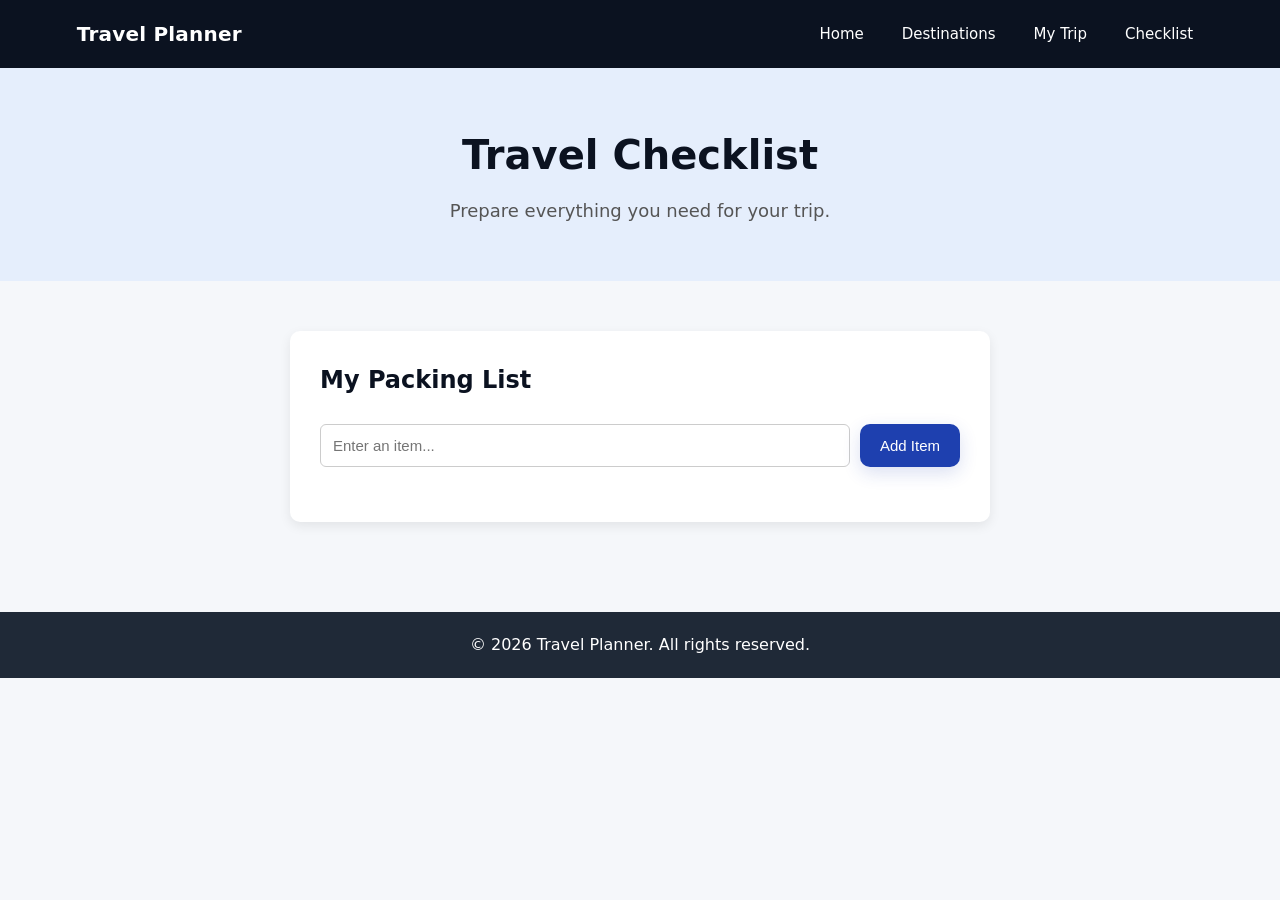
<file: checklist.html>
<!DOCTYPE html>
<html lang="en">
<head>
    <meta charset="UTF-8">
    <meta name="viewport" content="width=device-width, initial-scale=1.0">
    <title>Checklist - Travel Planner</title>

    <link rel="stylesheet" href="style.css">
</head>

<body>

    <!-- Navigation Bar -->
    <header>
        <nav class="navbar">
            <h2>Travel Planner</h2>

            <div class="nav-links">
                <a href="index.html">Home</a>
                <a href="destinations.html">Destinations</a>
                <a href="trip.html">My Trip</a>
                <a href="checklist.html">Checklist</a>
            </div>
        </nav>
    </header>


    <!-- Page Heading -->
    <section class="page-heading">
        <h1>Travel Checklist</h1>
        <p>Prepare everything you need for your trip.</p>
    </section>


    <!-- Checklist Section -->
    <section class="checklist-section">

        <div class="checklist-container">

            <h2>My Packing List</h2>

            <div class="checklist-input">
                <input
                    type="text"
                    id="checklistInput"
                    placeholder="Enter an item..."
                >

                <button onclick="addChecklistItem()">
                    Add Item
                </button>
            </div>

            <ul id="checklist"></ul>

        </div>

    </section>


    <!-- Footer -->
    <footer>
        <p>© 2026 Travel Planner. All rights reserved.</p>
    </footer>


    <script src="script.js"></script>

</body>
</html>
</file>
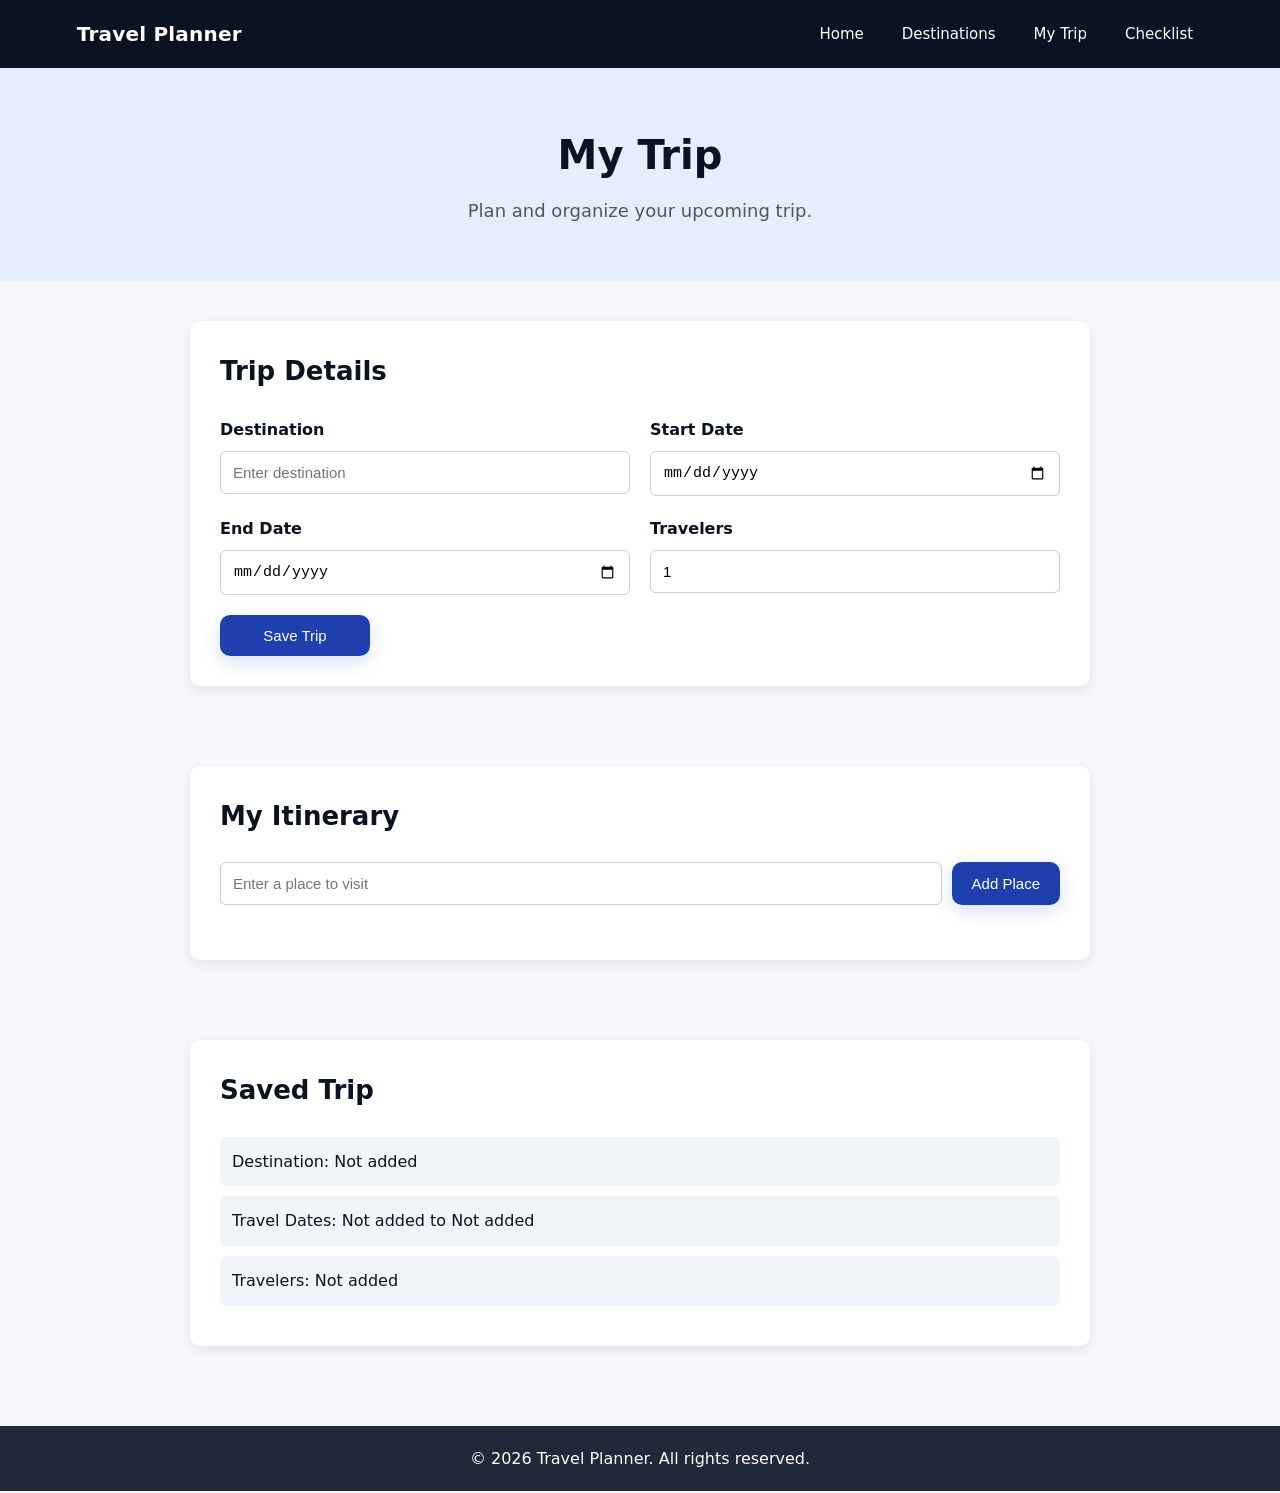
<file: trip.html>
<!DOCTYPE html>
<html lang="en">
<head>
    <meta charset="UTF-8">
    <meta name="viewport" content="width=device-width, initial-scale=1.0">
    <title>My Trip - Travel Planner</title>

    <link rel="stylesheet" href="style.css">
</head>

<body>

    <!-- Navigation Bar -->
    <header>
        <nav class="navbar">
            <h2>Travel Planner</h2>

            <div class="nav-links">
                <a href="index.html">Home</a>
                <a href="destinations.html">Destinations</a>
                <a href="trip.html">My Trip</a>
                <a href="checklist.html">Checklist</a>
            </div>
        </nav>
    </header>


    <!-- Page Heading -->
    <section class="page-heading">
        <h1>My Trip</h1>
        <p>Plan and organize your upcoming trip.</p>
    </section>


    <!-- Trip Details -->
    <section class="trip-section">

        <div class="trip-container">

            <h2>Trip Details</h2>

            <div class="trip-form">

                <div class="form-group">
                    <label for="tripDestination">Destination</label>
                    <input
                        type="text"
                        id="tripDestination"
                        placeholder="Enter destination"
                    >
                </div>

                <div class="form-group">
                    <label for="startDate">Start Date</label>
                    <input type="date" id="startDate">
                </div>

                <div class="form-group">
                    <label for="endDate">End Date</label>
                    <input type="date" id="endDate">
                </div>

                <div class="form-group">
                    <label for="travelerCount">Travelers</label>
                    <input
                        type="number"
                        id="travelerCount"
                        min="1"
                        value="1"
                    >
                </div>

                <button type="button" onclick="saveTrip()">
                    Save Trip
                </button>

            </div>

        </div>

    </section>


    <!-- Itinerary -->
    <section class="itinerary-section">

        <div class="itinerary-container">

            <h2>My Itinerary</h2>

            <div class="itinerary-input">

                <input
                    type="text"
                    id="placeInput"
                    placeholder="Enter a place to visit"
                >

                <button type="button" onclick="addPlace()">
                    Add Place
                </button>

            </div>

            <ul id="placeList"></ul>

        </div>

    </section>


    <!-- Saved Trip -->
    <section class="saved-trip">

        <div class="saved-trip-container">

            <h2>Saved Trip</h2>

            <p id="savedDestination">Destination: Not added</p>
            <p id="savedDates">Travel Dates: Not added</p>
            <p id="savedTravelers">Travelers: Not added</p>

        </div>

    </section>


    <!-- Footer -->
    <footer>
        <p>© 2026 Travel Planner. All rights reserved.</p>
    </footer>


    <script src="script.js"></script>

</body>
</html>
</file>
<file: style.css>
/* =========================
   General
========================= */

* {
    margin: 0;
    padding: 0;
    box-sizing: border-box;
}

:root {
    --bg: #f5f7fa;
    --text: #0b1220;
    --muted: #6b7280;
    --accent: #60a5fa;
    --primary: #1e40af; /* slightly deeper primary for improved contrast */
    --nav-bg: #0b1220;
    --focus: rgba(96,165,250,0.22);
}

body {
    font-family: 'Inter', system-ui, -apple-system, 'Segoe UI', Roboto, 'Helvetica Neue', Arial, sans-serif;
    background-color: var(--bg);
    color: var(--text);
    line-height: 1.6;
    -webkit-font-smoothing: antialiased;
    -moz-osx-font-smoothing: grayscale;
}

a {
    text-decoration: none;
}

button,
.btn {
    cursor: pointer;
}


/* =========================
   Navigation
========================= */

/* Skip link for keyboard users */
.skip-link {
    position: absolute;
    left: -999px;
    top: 8px;
    background: white;
    color: var(--nav-bg);
    padding: 8px 12px;
    border-radius: 6px;
    z-index: 60;
    font-weight: 600;
    box-shadow: 0 6px 18px rgba(0,0,0,0.08);
}
.skip-link:focus {
    left: 12px;
    top: 12px;
    outline: none;
}

.navbar {
    background-color: var(--nav-bg);
    color: white;
    display: flex;
    justify-content: space-between;
    align-items: center;
    padding: 14px 6%;
    gap: 12px;
    position: relative;
}

.navbar h2 {
    font-size: 20px;
    font-weight: 700;
    letter-spacing: 0.2px;
}

/* mobile toggle button (hidden on larger screens) */
.nav-toggle {
    display: none;
    background: transparent;
    border: none;
    width: 44px;
    height: 44px;
    align-items: center;
    justify-content: center;
    cursor: pointer;
    color: white;
}

.nav-toggle:focus { outline: 3px solid var(--focus); border-radius: 6px; }

.nav-toggle .hamburger {
    display: block;
    width: 22px;
    height: 2px;
    background: white;
    position: relative;
    transition: background .2s ease;
}

.nav-toggle .hamburger::before,
.nav-toggle .hamburger::after {
    content: "";
    position: absolute;
    left: 0;
    width: 22px;
    height: 2px;
    background: white;
    transition: transform .28s cubic-bezier(.2,.9,.2,1), opacity .18s ease;
}

.nav-toggle .hamburger::before { top: -7px; }
.nav-toggle .hamburger::after { top: 7px; }

/* open state for hamburger -> X */
.nav-toggle.open .hamburger { background: transparent; }
.nav-toggle.open .hamburger::before { transform: translateY(7px) rotate(45deg); }
.nav-toggle.open .hamburger::after { transform: translateY(-7px) rotate(-45deg); }

.nav-links {
    display: flex;
    gap: 18px;
    align-items: center;
}

.nav-links a {
    color: white;
    font-size: 15px;
    padding: 8px 10px;
    border-radius: 6px;
}

.nav-links a:hover,
.nav-links a:focus {
    color: var(--accent);
    outline: none;
    background: rgba(255,255,255,0.04);
}

/* when the nav is opened on mobile we'll add the "open" class to the nav-links */
.nav-links.open {
    display: flex;
}


/* =========================
   Home Hero
========================= */

.hero {
    min-height: 520px;

    background-image:
        linear-gradient(
            rgba(3, 7, 18, 0.45),
            rgba(3, 7, 18, 0.3)
        ),
        url("https://images.unsplash.com/photo-1500534623283-312aade485b7?auto=format&fit=crop&w=1600&q=80");

    background-size: cover;
    background-position: center;

    display: flex;
    justify-content: center;
    align-items: center;

    text-align: center;
    color: white;
}

.hero-content {
    max-width: 820px;
    padding: 36px;
    background: linear-gradient(180deg, rgba(255,255,255,0.03), rgba(255,255,255,0));
    border-radius: 12px;
}

.hero-content h1 {
    font-size: 48px;
    margin-bottom: 14px;
    font-weight: 700;
}

.hero-content p {
    font-size: 18px;
    margin-bottom: 22px;
    color: rgba(255,255,255,0.9);
}


/* =========================
   Buttons
========================= */

.btn,
button {
    background-color: var(--primary);
    color: white;
    border: none;
    padding: 12px 20px;
    border-radius: 10px;
    font-size: 15px;
    box-shadow: 0 6px 18px rgba(30,64,175,0.16);
    transition: transform .14s ease, box-shadow .14s ease, background-color .14s ease;
}

.btn:hover,
button:hover {
    background-color: #153e8a;
    transform: translateY(-3px);
    box-shadow: 0 10px 24px rgba(21,61,138,0.22);
}

button:focus,
.btn:focus { outline: 3px solid var(--focus); border-radius: 10px; }

/* small secondary button style */
.btn.secondary { background: white; color: var(--primary); border: 1px solid rgba(30,64,175,0.10); box-shadow: none; }

/* Respect reduced motion */
@media (prefers-reduced-motion: reduce) {
    .btn, button, .destination-card, .planner-form button { transition: none !important; transform: none !important; }
    .nav-toggle .hamburger::before, .nav-toggle .hamburger::after { transition: none !important; }
}



/* =========================
   Form
========================= */

.form-group {
    display: flex;
    flex-direction: column;
    text-align: left;
}

.form-group label {
    margin-bottom: 8px;
    font-weight: bold;
}

.form-group input {
    padding: 12px;
    border: 1px solid #ccc;
    border-radius: 6px;
    font-size: 15px;
}


/* =========================
   Home Planner
========================= */

.planner {
    background-color: white;
    padding: 50px 8%;
    text-align: center;
}

.planner h2 {
    font-size: 30px;
    margin-bottom: 30px;
}

.planner-form {
    max-width: 1000px;
    margin: auto;

    display: grid;
    grid-template-columns: repeat(3, 1fr);
    gap: 20px;
    align-items: end;
}

.planner-form button {
    grid-column: 1 / -1;
    width: 220px;
    justify-self: center;
}

#planMessage {
    margin-top: 20px;
    font-weight: bold;
}


/* =========================
   Popular Destinations
========================= */

.popular {
    padding: 50px 8%;
}

.popular h2 {
    text-align: center;
    font-size: 30px;
    margin-bottom: 35px;
}

.destination-container {
    display: grid;
    grid-template-columns: repeat(3, 1fr);
    gap: 25px;
}

.destination-card {
    background-color: white;
    border-radius: 12px;
    overflow: hidden;

    box-shadow: 0 8px 24px rgba(15, 23, 36, 0.06);

    transition: transform 0.28s cubic-bezier(.2,.9,.2,1), box-shadow 0.28s;
}

.destination-card:hover {
    transform: translateY(-8px) scale(1.01);
    box-shadow: 0 18px 40px rgba(15,23,36,0.12);
}

.destination-card img {
    width: 100%;
    height: 190px;
    object-fit: cover;
}

.destination-card h3 {
    font-size: 20px;
    margin: 14px 18px 6px;
}

.destination-card p {
    margin: 0 18px 18px;
    color: var(--muted);
    font-size: 14px;
}


/* =========================
   Page Heading
========================= */

.page-heading {
    background-color: #e5eefc;
    text-align: center;
    padding: 55px 20px;
}

.page-heading h1 {
    font-size: 40px;
    margin-bottom: 10px;
}

.page-heading p {
    color: #555;
    font-size: 18px;
}


/* =========================
   Trip Page
========================= */

.trip-section,
.itinerary-section,
.saved-trip {
    padding: 40px 8%;
}

.trip-container,
.itinerary-container,
.saved-trip-container {
    background-color: white;
    max-width: 900px;
    margin: auto;
    padding: 30px;
    border-radius: 10px;

    box-shadow: 0 4px 12px rgba(0, 0, 0, 0.08);
}

.trip-container h2,
.itinerary-container h2,
.saved-trip-container h2 {
    margin-bottom: 25px;
    font-size: 26px;
}

.trip-form {
    display: grid;
    grid-template-columns: repeat(2, 1fr);
    gap: 20px;
}

.trip-form button {
    grid-column: 1 / -1;
    width: 150px;
}


/* =========================
   Itinerary
========================= */

.itinerary-input {
    display: flex;
    gap: 10px;
    margin-bottom: 25px;
}

.itinerary-input input {
    flex: 1;
    padding: 12px;

    border: 1px solid #ccc;
    border-radius: 6px;

    font-size: 15px;
}

#placeList {
    list-style: none;
}

#placeList li {
    background-color: #f1f5f9;
    padding: 12px 15px;
    margin-bottom: 10px;

    border-radius: 6px;

    display: flex;
    justify-content: space-between;
    align-items: center;
}

#placeList li button {
    background-color: #dc2626;
    padding: 7px 12px;
    font-size: 13px;
}

#placeList li button:hover {
    background-color: #b91c1c;
}


/* =========================
   Saved Trip
========================= */

.saved-trip-container p {
    background-color: #f1f5f9;
    padding: 12px;
    margin-bottom: 10px;
    border-radius: 6px;
}


/* =========================
   Checklist
========================= */

.checklist-section {
    padding: 50px 8%;
}

.checklist-container {
    max-width: 700px;
    margin: auto;

    background-color: white;
    padding: 30px;

    border-radius: 10px;

    box-shadow: 0 4px 12px rgba(0, 0, 0, 0.08);
}

.checklist-container h2 {
    margin-bottom: 25px;
}

.checklist-input {
    display: flex;
    gap: 10px;
    margin-bottom: 25px;
}

.checklist-input input {
    flex: 1;
    padding: 12px;

    border: 1px solid #ccc;
    border-radius: 6px;

    font-size: 15px;
}

#checklist {
    list-style: none;
}

#checklist li {
    background-color: #f1f5f9;
    padding: 12px 15px;
    margin-bottom: 10px;

    border-radius: 6px;

    display: flex;
    justify-content: space-between;
    align-items: center;
}


/* =========================
   Footer
========================= */

footer {
    background-color: #1f2937;
    color: white;

    text-align: center;

    padding: 20px;
    margin-top: 40px;
}


/* =========================
   Responsive Design
========================= */

@media (max-width: 768px) {

    .navbar {
        flex-direction: row;
        align-items: center;
    }

    .nav-toggle { display: flex; }

    .nav-links {
        display: none;
        position: absolute;
        top: 64px;
        left: 0;
        right: 0;
        background: var(--nav-bg);
        flex-direction: column;
        padding: 12px 6%;
        gap: 10px;
        z-index: 40;
    }

    .nav-links.open {
        display: flex;
    }

    .hero-content h1 {
        font-size: 34px;
    }

    .hero-content p {
        font-size: 15px;
    }

    .planner-form {
        grid-template-columns: 1fr;
    }

    .planner-form button {
        grid-column: auto;
    }

    .destination-container {
        grid-template-columns: 1fr;
    }

    .trip-form {
        grid-template-columns: 1fr;
    }

    .trip-form button {
        grid-column: auto;
    }

    .itinerary-input,
    .checklist-input {
        flex-direction: column;
    }
}
</file>
